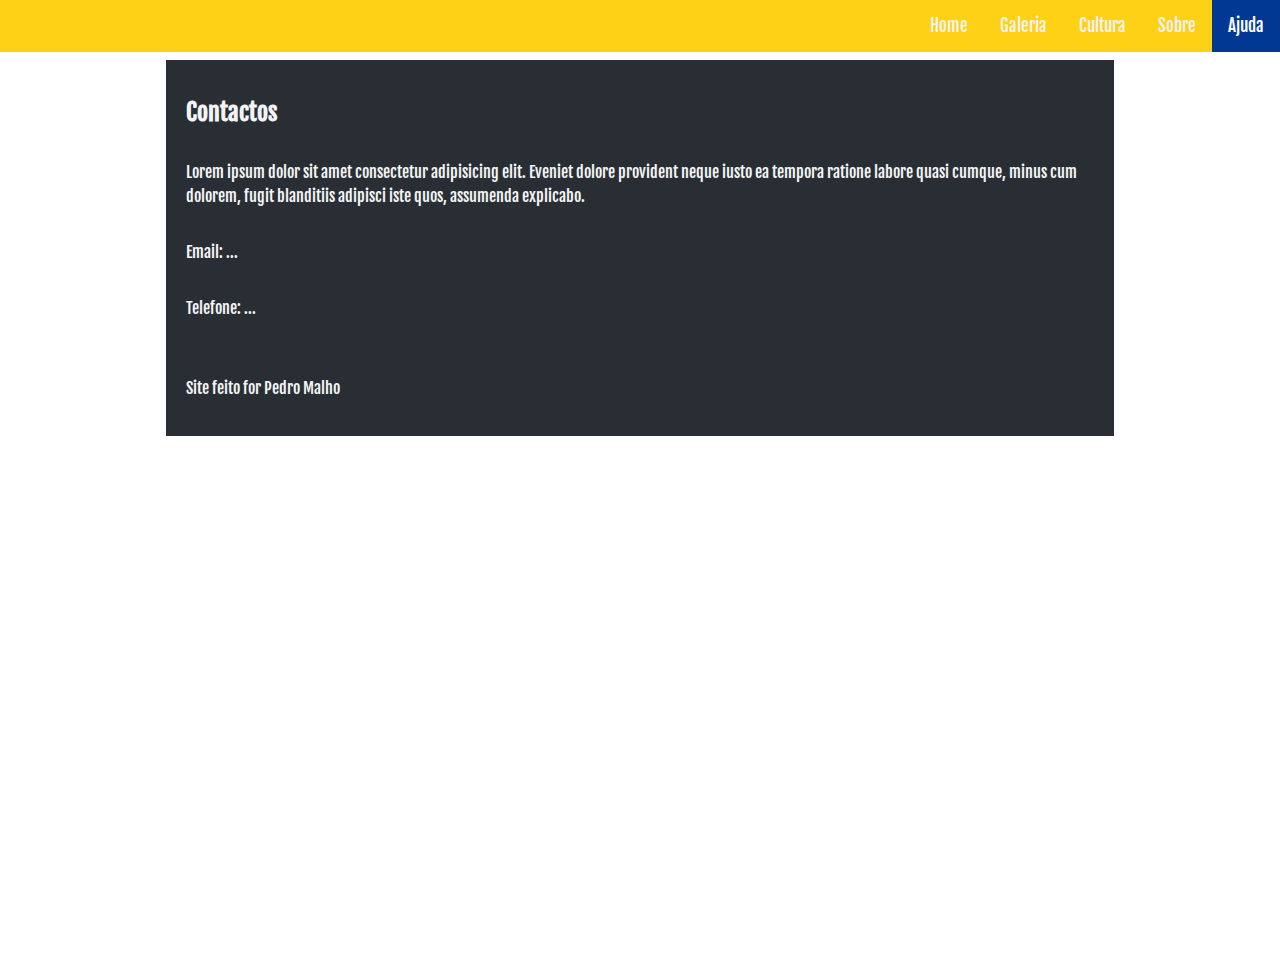
<file: Colombia-site/ajuda.html>
<!DOCTYPE html>
<html lang="en">
<head>
    <meta charset="UTF-8">
    <meta name="viewport" content="width=device-width, initial-scale=1.0">
    <meta http-equiv="X-UA-Compatible" content="ie=edge">
    <link rel="stylesheet" href="main.css">
    <link href="https://fonts.googleapis.com/css?family=Fjalla+One" rel="stylesheet">
    <title>Colombia</title>
</head>
<body>
        <div class="nav">
            <div class="menu">
                <a href="index.html">Home</a>
                <a href="galeria.html">Galeria</a>
                <a href="cultura.html">Cultura</a>
                <a href="sobre.html">Sobre</a>
                <a class="active" href="ajuda.html">Ajuda</a>
            </div>
        </div>
    <div class="informacao start">
        <h2>Contactos</h2>
        <p>Lorem ipsum dolor sit amet consectetur adipisicing elit. Eveniet dolore provident neque iusto ea tempora ratione labore quasi cumque, minus cum dolorem, fugit blanditiis adipisci iste quos, assumenda explicabo.
        </p>
        <p>Email: ...</p>
        <p>Telefone: ...</p>
        <br>
        <p>Site feito for Pedro Malho</p>
    </div>

</body>
</html>
</file>
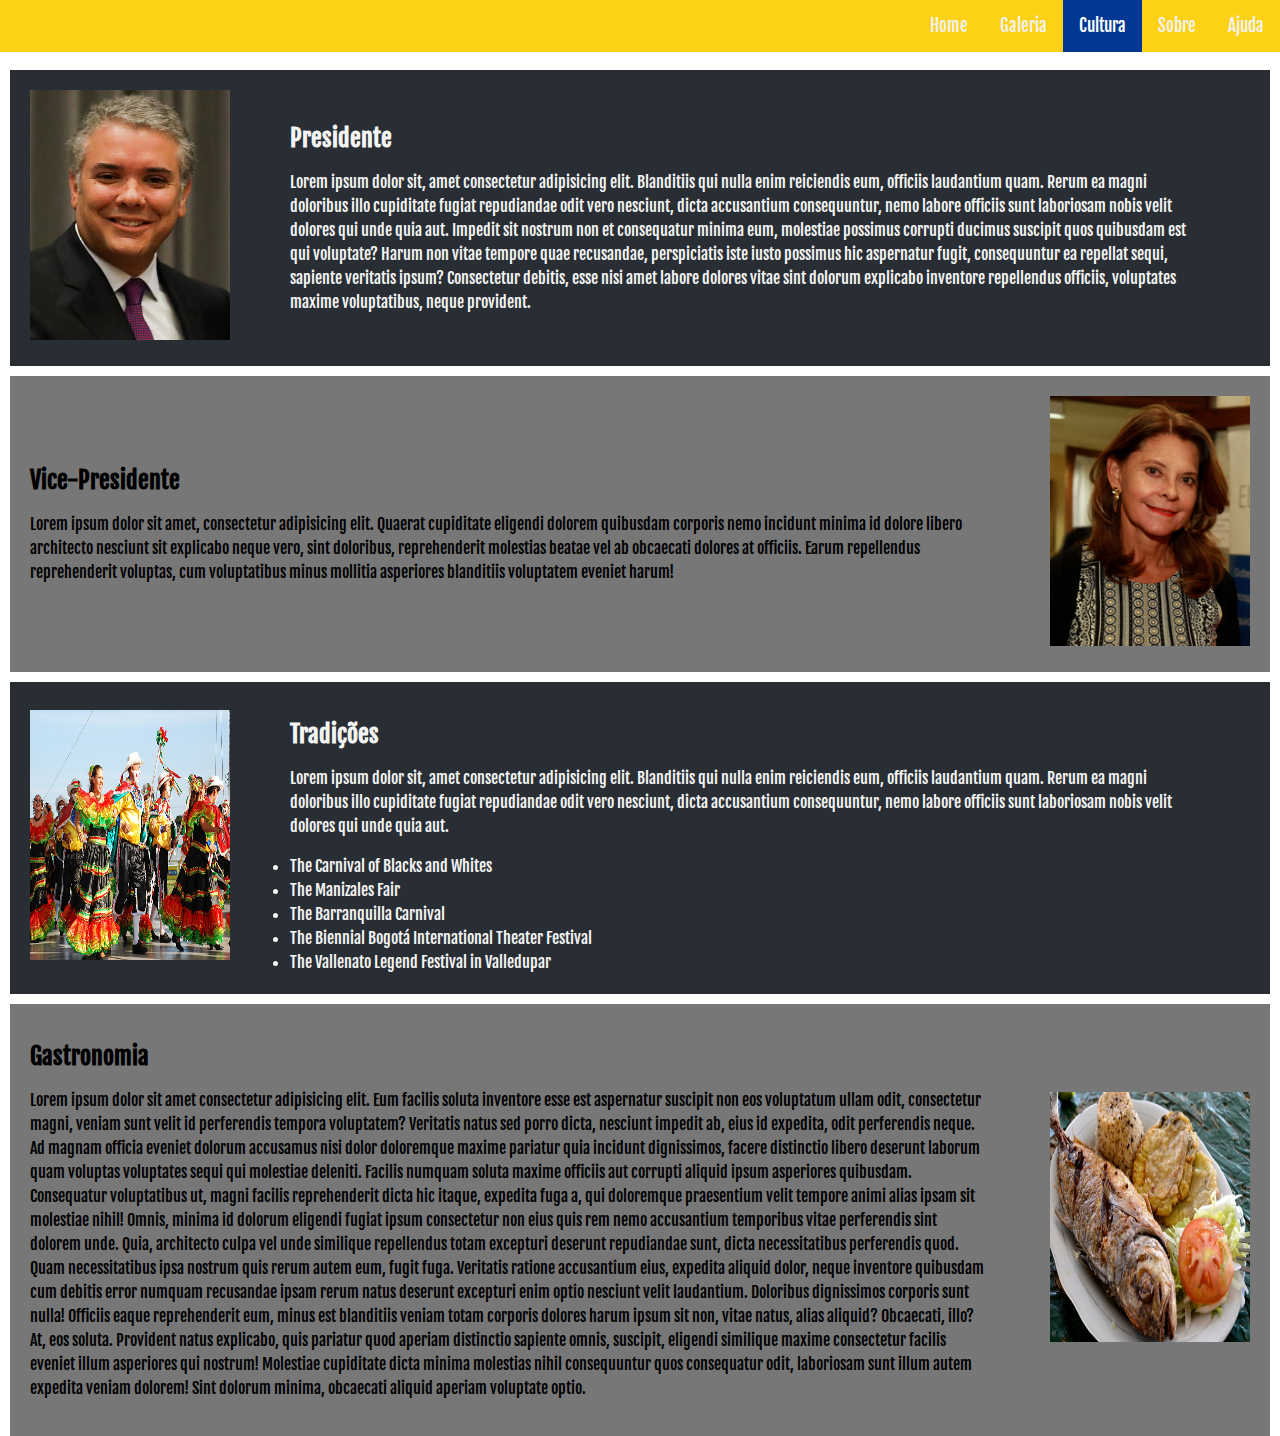
<file: Colombia-site/cultura.html>
<!DOCTYPE html>
<html lang="en">

<head>
    <meta charset="UTF-8">
    <meta name="viewport" content="width=device-width, initial-scale=1.0">
    <meta http-equiv="X-UA-Compatible" content="ie=edge">
    <link rel="stylesheet" href="main.css">
    <link href="https://fonts.googleapis.com/css?family=Fjalla+One" rel="stylesheet">
    <title>Colombia</title>
</head>

<body>
    <div class="nav">
        <div class="menu">
            <a href="index.html">Home</a>
            <a href="galeria.html">Galeria</a>
            <a class="active" href="cultura.html">Cultura</a>
            <a href="sobre.html">Sobre</a>
            <a href="ajuda.html">Ajuda</a>
        </div>
    </div>

    <div class="inforight top">
        <div class="imgleft">
            <img src="img/president.jpg" alt="" width="200" height="250">
        </div>
        <div class="textright">
            <h2>Presidente</h2>
            <p>Lorem ipsum dolor sit, amet consectetur adipisicing elit. Blanditiis qui nulla enim reiciendis eum,
                officiis laudantium quam. Rerum ea magni doloribus illo cupiditate fugiat repudiandae odit vero
                nesciunt, dicta accusantium consequuntur, nemo labore officiis sunt laboriosam nobis velit dolores qui
                unde quia aut. Impedit sit nostrum non et consequatur minima eum, molestiae possimus corrupti ducimus
                suscipit quos quibusdam est qui voluptate? Harum non vitae tempore quae recusandae, perspiciatis iste
                iusto possimus hic aspernatur fugit, consequuntur ea repellat sequi, sapiente veritatis ipsum?
                Consectetur debitis, esse nisi amet labore dolores vitae sint dolorum explicabo inventore repellendus
                officiis, voluptates maxime voluptatibus, neque provident.
            </p>
        </div>
    </div>

    <div class="infoleft">
        <div class="textleft">
            <h2>Vice-Presidente</h2>
            <p>Lorem ipsum dolor sit amet, consectetur adipisicing elit. Quaerat cupiditate eligendi dolorem quibusdam
                corporis nemo incidunt minima id dolore libero architecto nesciunt sit explicabo neque vero, sint
                doloribus, reprehenderit molestias beatae vel ab obcaecati dolores at officiis. Earum repellendus
                reprehenderit voluptas, cum voluptatibus minus mollitia asperiores blanditiis voluptatem eveniet harum!
            </p>
        </div>
        <div class="imgleft">
            <img src="img/vice.png" alt="" width="200" height="250">
        </div>
    </div>

    <div class="inforight">
        <div class="imgleft">
            <img src="img/carnival.jpg" alt="" width="200" height="250">
        </div>
        <div class="textright">
            <h2>Tradições</h2>
            <p>Lorem ipsum dolor sit, amet consectetur adipisicing elit. Blanditiis qui nulla enim reiciendis eum,
                officiis laudantium quam. Rerum ea magni doloribus illo cupiditate fugiat repudiandae odit vero
                nesciunt, dicta accusantium consequuntur, nemo labore officiis sunt laboriosam nobis velit dolores qui
                unde quia aut.
            </p>
            <li class="listinfo">The Carnival of Blacks and Whites</li>
            <li class="listinfo">The Manizales Fair</li>
            <li class="listinfo">The Barranquilla Carnival</li>
            <li class="listinfo">The Biennial Bogotá International Theater Festival</li>
            <li class="listinfo">The Vallenato Legend Festival in Valledupar</li>
        </div>
    </div>

    <div class="infoleft">
        <div class="textleft">
            <h2>Gastronomia</h2>
            <p>Lorem ipsum dolor sit amet consectetur adipisicing elit. Eum facilis soluta inventore esse est aspernatur suscipit non eos voluptatum ullam odit, consectetur magni, veniam sunt velit id perferendis tempora voluptatem? Veritatis natus sed porro dicta, nesciunt impedit ab, eius id expedita, odit perferendis neque. Ad magnam officia eveniet dolorum accusamus nisi dolor doloremque maxime pariatur quia incidunt dignissimos, facere distinctio libero deserunt laborum quam voluptas voluptates sequi qui molestiae deleniti. Facilis numquam soluta maxime officiis aut corrupti aliquid ipsum asperiores quibusdam. Consequatur voluptatibus ut, magni facilis reprehenderit dicta hic itaque, expedita fuga a, qui doloremque praesentium velit tempore animi alias ipsam sit molestiae nihil! Omnis, minima id dolorum eligendi fugiat ipsum consectetur non eius quis rem nemo accusantium temporibus vitae perferendis sint dolorem unde. Quia, architecto culpa vel unde similique repellendus totam excepturi deserunt repudiandae sunt, dicta necessitatibus perferendis quod. Quam necessitatibus ipsa nostrum quis rerum autem eum, fugit fuga. Veritatis ratione accusantium eius, expedita aliquid dolor, neque inventore quibusdam cum debitis error numquam recusandae ipsam rerum natus deserunt excepturi enim optio nesciunt velit laudantium. Doloribus dignissimos corporis sunt nulla! Officiis eaque reprehenderit eum, minus est blanditiis veniam totam corporis dolores harum ipsum sit non, vitae natus, alias aliquid? Obcaecati, illo? At, eos soluta. Provident natus explicabo, quis pariatur quod aperiam distinctio sapiente omnis, suscipit, eligendi similique maxime consectetur facilis eveniet illum asperiores qui nostrum! Molestiae cupiditate dicta minima molestias nihil consequuntur quos consequatur odit, laboriosam sunt illum autem expedita veniam dolorem! Sint dolorum minima, obcaecati aliquid aperiam voluptate optio.
            </p>
        </div>
        <div class="imgleft">
            <img src="img/food.jpg" alt="" width="200" height="250">
        </div>
    </div>


</body>

</html>
</file>
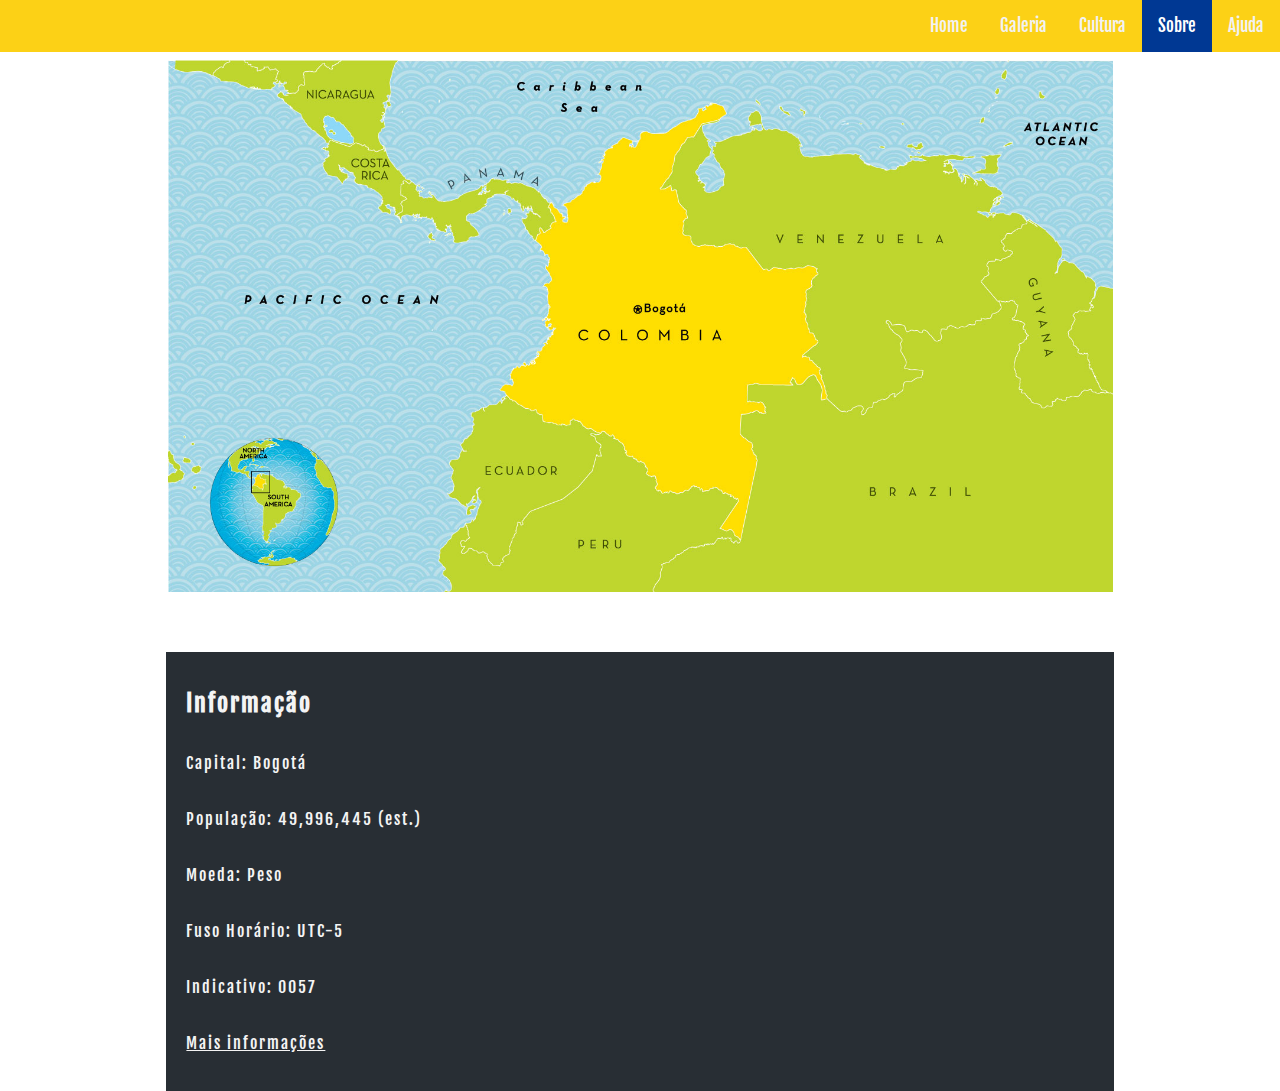
<file: Colombia-site/sobre.html>
<!DOCTYPE html>
<html lang="en">
<head>
    <meta charset="UTF-8">
    <meta name="viewport" content="width=device-width, initial-scale=1.0">
    <meta http-equiv="X-UA-Compatible" content="ie=edge">
    <link rel="stylesheet" href="main.css">
    <link href="https://fonts.googleapis.com/css?family=Fjalla+One" rel="stylesheet">
    <title>Colombia</title>
</head>
<body>
        <div class="nav">
            <div class="menu">
                <a href="index.html">Home</a>
                <a href="galeria.html">Galeria</a>
                <a href="cultura.html">Cultura</a>
                <a class="active" href="sobre.html">Sobre</a>
                <a href="ajuda.html">Ajuda</a>
            </div>
        </div>

            <div class="mapa">
                <img src="img/colombiamap.jpg" alt="" height="85%" width="75%">
            </div>
            <div class="informacao">
                <h2>Informação</h2>
                <p>Capital: Bogotá</p>
                <p>População: 49,996,445 (est.)</p>
                <p>Moeda: Peso</p>
                <p>Fuso Horário: UTC-5</p>
                <p>Indicativo: 0057</p>
                <p><a href="https://en.wikipedia.org/wiki/Colombia">Mais informações</a></p>
            </div>



</body>
</html>
</file>
<file: Colombia-site/main.css>
body, html {
  height: 100%;
  margin: 0;
  font-family: 'Fjalla One', sans-serif;
  line-height: 1.5em;
  font-size: 16px;
  font-weight: 400;
  color: #666;
}

.nav {
  background-color: #FCD116;
  position: fixed;
  top: 0;
  width: 100%;
  z-index: 998;
}

.menu {
  float: right;
}

.menu a {
  float: left;
  color: #f2f2f2;
  text-align: center;
  padding: 14px 16px;
  text-decoration: none;
  font-size: 17px;
}

.menu a:hover {
  background-color: #CE1126;
  color: black;
}

.menu a.active {
  background-color: #003893;
  color: white;
}

.fundo, .img1, .img2, .img3, .img4 {
  position: relative;
  opacity: 0.80;
  background-position: center;
  background-size: cover;
  background-repeat: no-repeat;
  background-attachment: fixed;
}

.fundo {
  background-image: url("/img/background.jpeg");
  min-height: 100%;
}

.img1 {
  background-image: url("/img/flag2.png");
  min-height: 600px;
  background-size: 100% 100%;
}

.img2 {
  background-image: url("/img/img2.jpg");
  min-height: 600px;
  background-position-y: -70px;
}

.img3 {
  background-image: url("/img/img3.jpg");
  min-height: 600px;
}

.img4 {
  background-image: url("/img/img4.jpg");
  min-height: 100%;
  opacity: 0.9;
}

.section {
  text-align: center;
  padding: 50px 80px;
}

.light {
  background-color: #f4f4f4;
  color: #666;
}

.dark {
  background-color: #282e34;
  color: #ddd;
}

.titulo {
  position: absolute;
  top: 50%;
  width: 100%;
  text-align: center;
  color: black;
  font-size: 28px;
  letter-spacing: 8px;
  text-transform: uppercase;
}

.border {
  background-color: #282e34;
  color: white;
  padding: 20px;
}

.galeria {
  margin-top: 60px;
  display: -webkit-box;
  display: -ms-flexbox;
  display: flex;
  -webkit-box-pack: center;
      -ms-flex-pack: center;
          justify-content: center;
  -ms-flex-wrap: wrap;
      flex-wrap: wrap;
}

.myImg {
  -webkit-box-pack: center;
      -ms-flex-pack: center;
          justify-content: center;
  margin: 20px 50px;
  border-radius: 5px;
  cursor: pointer;
  -webkit-transition: 0.3s;
  transition: 0.3s;
}

.myImg:hover {
  opacity: 0.7;
}

.modal {
  display: none;
  position: fixed;
  z-index: 1;
  padding-top: 100px;
  left: 0;
  top: 0;
  width: 100%;
  height: 100%;
  overflow: auto;
  background-color: black;
  background-color: rgba(0, 0, 0, 0.9);
}

.modal-content {
  margin: auto;
  display: block;
  width: 80%;
  max-width: 800px;
}

#caption {
  margin: auto;
  display: block;
  width: 80%;
  max-width: 700px;
  text-align: center;
  color: #ccc;
  padding: 10px 0;
  height: 150px;
}

.modal-content, #caption {
  -webkit-animation-name: zoom;
  -webkit-animation-duration: 0.6s;
  animation-name: zoom;
  animation-duration: 0.6s;
}

@-webkit-keyframes zoom {
  from {
    -webkit-transform: scale(0);
  }
  to {
    -webkit-transform: scale(1);
  }
}

@keyframes zoom {
  from {
    -webkit-transform: scale(0);
            transform: scale(0);
  }
  to {
    -webkit-transform: scale(1);
            transform: scale(1);
  }
}

.close {
  position: absolute;
  top: 60px;
  right: 35px;
  color: #f1f1f1;
  font-size: 40px;
  font-weight: bold;
  -webkit-transition: 0.3s;
  transition: 0.3s;
}

.close:hover,
.close:focus {
  color: #bbb;
  text-decoration: none;
  cursor: pointer;
}

@media only screen and (max-width: 700px) {
  .modal-content {
    width: 100%;
  }
  .inforight {
    -webkit-box-orient: vertical;
    -webkit-box-direction: normal;
        -ms-flex-flow: column;
            flex-flow: column;
  }
  .infoleft {
    -webkit-box-orient: vertical;
    -webkit-box-direction: reverse;
        -ms-flex-flow: column-reverse;
            flex-flow: column-reverse;
  }
}

.inforight.top {
  margin-top: 70px;
  margin-left: 10px;
  margin-right: 10px;
  display: -webkit-box;
  display: -ms-flexbox;
  display: flex;
  background-color: #282e34;
  padding: 20px;
}

.inforight {
  margin: 10px;
  display: -webkit-box;
  display: -ms-flexbox;
  display: flex;
  background-color: #282e34;
  padding: 20px;
  -webkit-box-align: center;
      -ms-flex-align: center;
          align-items: center;
}

.textright {
  margin-left: 60px;
  margin-right: 60px;
  color: #f4f4f4;
}

.textleft {
  margin-right: 60px;
  color: black;
}

.infoleft {
  margin: 10px;
  display: -webkit-box;
  display: -ms-flexbox;
  display: flex;
  background-color: #777;
  padding: 20px;
  -webkit-box-align: center;
      -ms-flex-align: center;
          align-items: center;
}

.mapa {
  margin: 60px 10px;
  display: -webkit-box;
  display: -ms-flexbox;
  display: flex;
  -webkit-box-pack: center;
      -ms-flex-pack: center;
          justify-content: center;
}

.informacao {
  margin: 10px 13%;
  display: -webkit-box;
  display: -ms-flexbox;
  display: flex;
  -webkit-box-orient: vertical;
  -webkit-box-direction: normal;
      -ms-flex-direction: column;
          flex-direction: column;
  -webkit-box-pack: center;
      -ms-flex-pack: center;
          justify-content: center;
  background-color: #282e34;
  padding: 20px;
  color: #f4f4f4;
  letter-spacing: 2px;
}

.informacao a {
  color: #f4f4f4;
  text-decoration: underline;
}

.start {
  margin-top: 60px;
  letter-spacing: 0px;
}
/*# sourceMappingURL=main.css.map */
</file>
